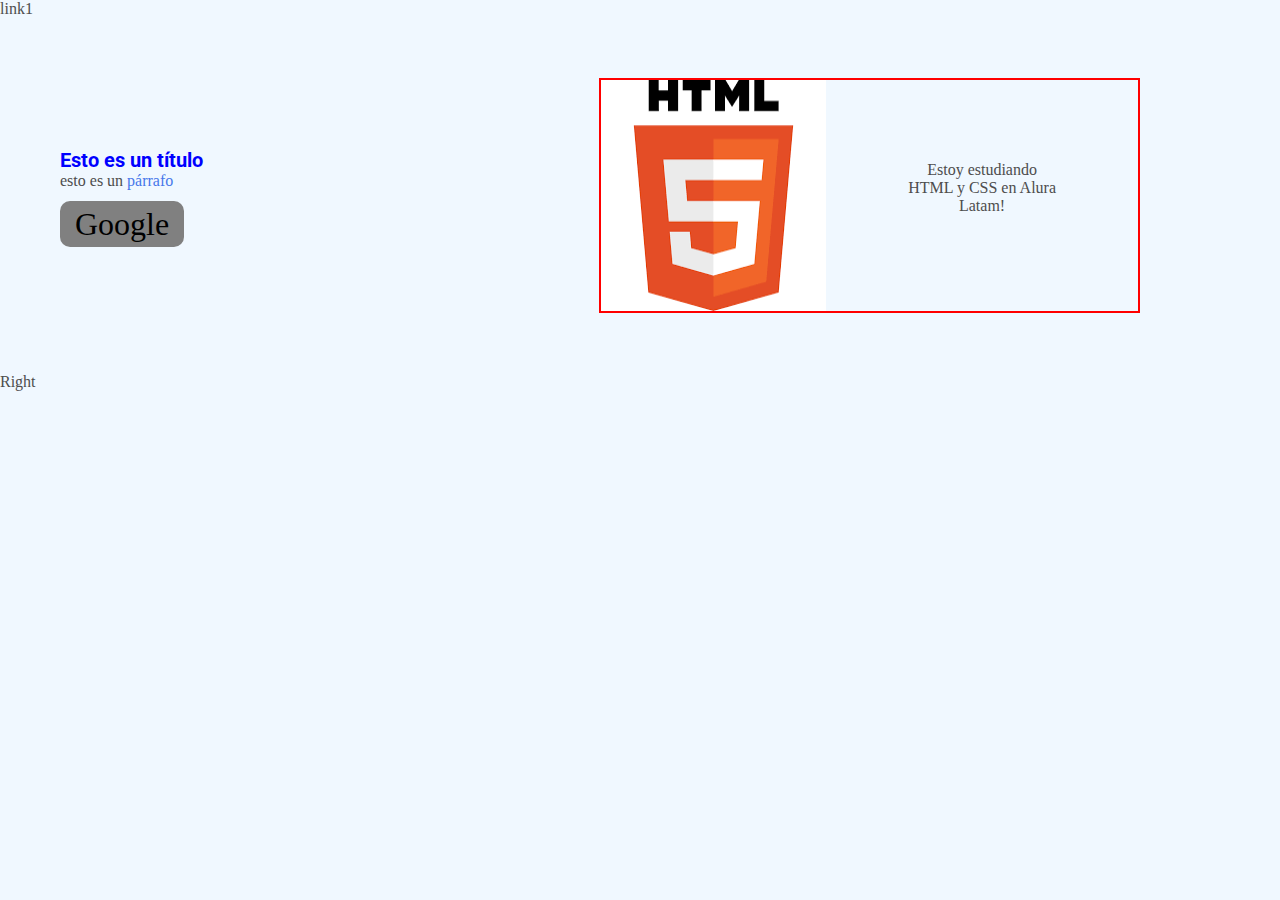
<file: Curso4_HTML-CSS_1/index.html>
<!DOCTYPE html>
<html lang="es-mx">
<head>
    <meta charset="UTF-8"> 
    <meta name="viewport" content="width=device-width, initial-scale=1.0">

    <title> Basic things </title>
    <link rel="stylesheet" href="./style.css">
</head>

<body>
    <header> <nav> <a> link1 </a> </nav></header> <!--! Hacerlo bonito en css -->
    <main> 

        <section>

            <h1>    Esto es un título </h1>

            <p> esto es un <span> párrafo </span> </p>

            
            <div class="enlace_contenedor">
                <a class="enlace" href="www.google.com"> Google</a>
            </div>

        </section>
            <div class="div1">
            <img src="./archivos/html-5.webp" alt="Imagen de HTML5">

        <section class="alura">
                <p>Estoy estudiando HTML y CSS en Alura Latam!</p>
        </section>  
    </div>
</main>

</body>

<footer>  Right </footer>

</html>
</file>
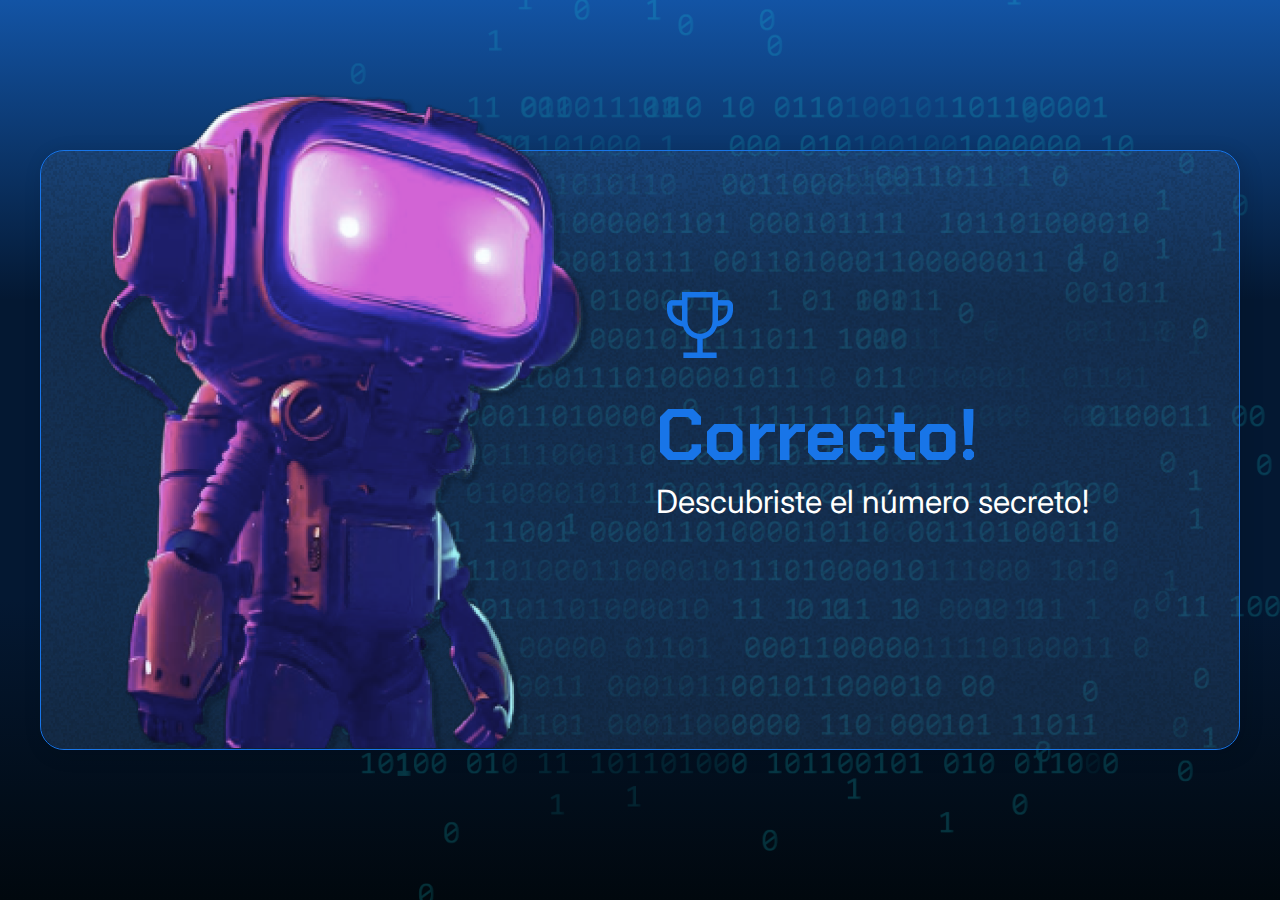
<file: Curso1_Sumergete_en_JS/Clase5_Desafio/index.html>
<!DOCTYPE html>
<html lang="en">

<head>
    <meta charset="UTF-8">
    <meta name="viewport" content="width=device-width, initial-scale=1.0">
    <link rel="preconnect" href="https://fonts.googleapis.com">
    <link rel="preconnect" href="https://fonts.gstatic.com" crossorigin>
    <link href="https://fonts.googleapis.com/css2?family=Chakra+Petch:wght@700&family=Inter:wght@400;700&display=swap"
        rel="stylesheet">
    <link rel="stylesheet" href="style.css">
    <title>JS Game</title>
</head>

<body>
    <div class="container">
        <div class="container__contenido">
            <img src="./img/robot.png" alt="Robot" class="container__imagen-robot" />
            <div class="container__informaciones">
                <img src="./img/trophy.png" alt="Icono de trofeo" />
                 <div class="container__texto">
                    <h1><span class="container__texto-azul">Correcto!</span></h1>
                    <h2>Descubriste el número secreto!</h2>
                </div>
            </div>
        </div>
    </div>
    <script src="app.js"></script>
</body>
</html>
</file>
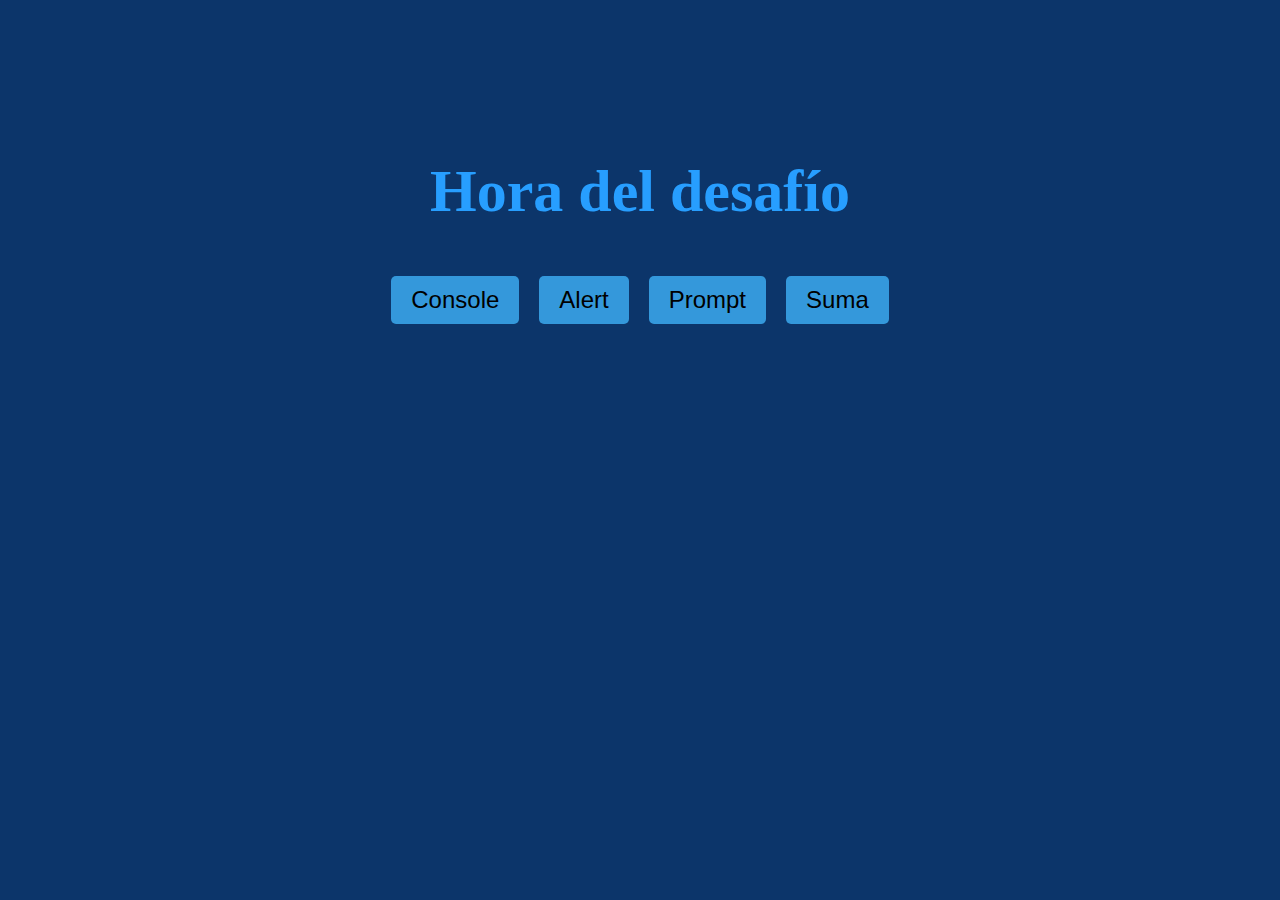
<file: Curso2_Listas_y_Funciones/Clase2_Funciones_DESAFIOS/js-curso-2/index.html>
<!DOCTYPE html>
<html lang="en">
<head>
    <meta charset="UTF-8">
    <meta name="viewport" content="width=device-width, initial-scale=1.0">
    <link rel="stylesheet" href="style.css">
    <title>Document</title>
</head>
<body>
    <header>
        <h1></h1>
    </header>
    <main class="container">
        <button onclick="mensaje_console();" class="button">Console</button>
        <button onclick="mensaje_alert();" class="button">Alert</button>
        <button onclick="mensaje_prompt();" class="button">Prompt</button>
        <button onclick="mensaje_suma();" class="button">Suma</button>
    </main>

    <script src="./app.js"></script>
</body>
</html>
</file>
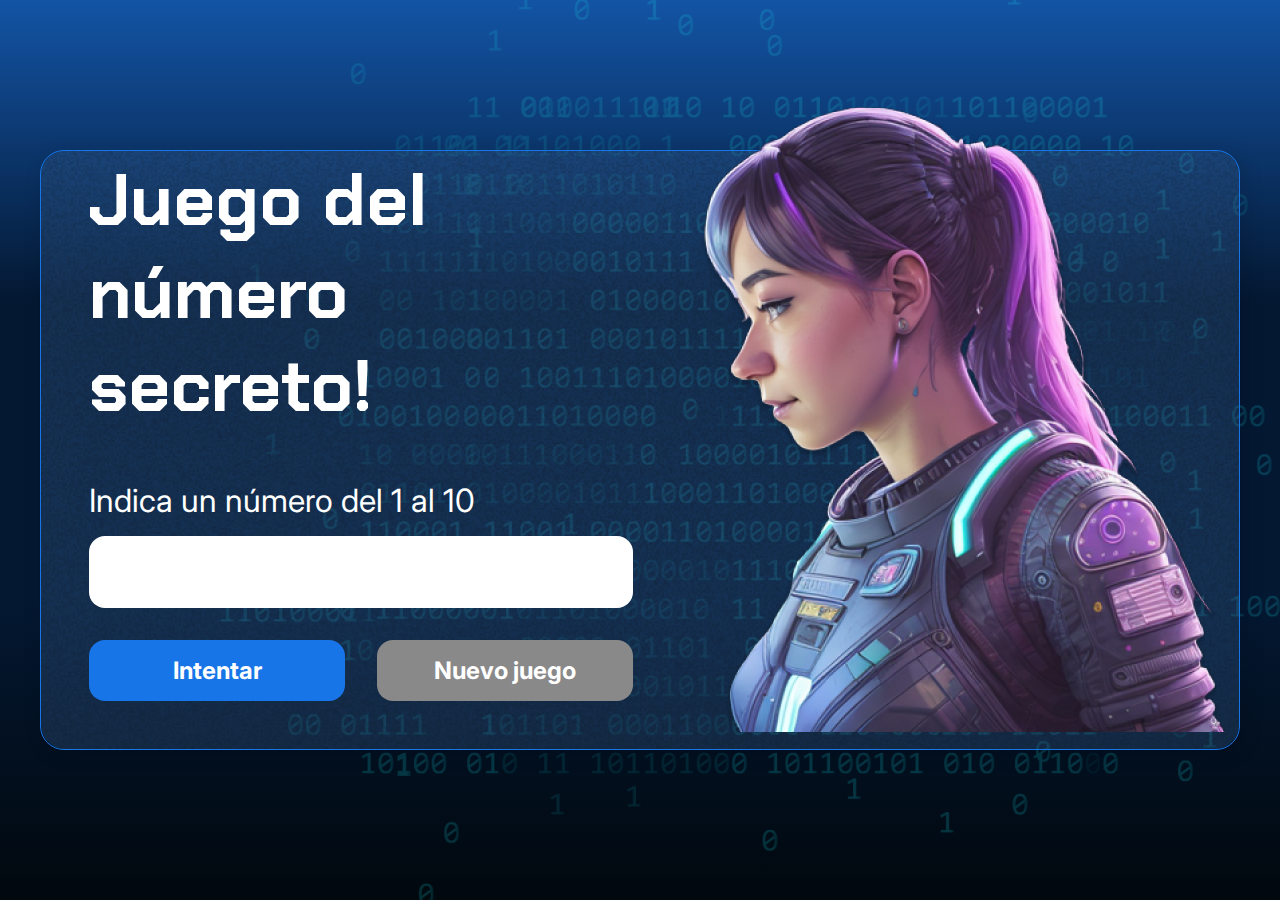
<file: Curso2_Listas_y_Funciones/Clase5_Publicando_El_proyecto_DESAFIO/2035-logica-programacion-2-Aula5/2035-logica-programacion-2-Aula5/index.html>
<!DOCTYPE html>
<html lang="pt-br">

<head>
    <meta charset="UTF-8">
    <meta name="viewport" content="width=device-width, initial-scale=1.0">
    <link rel="preconnect" href="https://fonts.googleapis.com">
    <link rel="preconnect" href="https://fonts.gstatic.com" crossorigin>
    <link href="https://fonts.googleapis.com/css2?family=Chakra+Petch:wght@700&family=Inter:wght@400;700&display=swap"
        rel="stylesheet">
    <link rel="stylesheet" href="style.css">
    <title>JS Game</title>
</head>

<body>

    <div class="container">
        <div class="container__contenido">
            <div class="container__informaciones">
                <div class="container__texto">
                    <h1></h1>
                    <p class="texto__parrafo"></p>
                </div>
                <input type="number" id="valorUsuario" min="1" max="10" class="container__input">
                <div class="chute container__botones">
                    <button onclick="verificarIntento();" class="container__boton">Intentar</button>
                    <button onclick="reiniciarJuego();" class="container__boton" id="reiniciar" disabled>Nuevo juego</button>
                </div>
            </div>
            <img src="./img/ia.png" alt="Una persona mirando a la izquierda" class="container__imagen-persona" />
        </div>
    </div>



    <script src="app.js"></script>

</body>

</html>
</file>
<file: Curso1_Sumergete_en_JS/Clase5_Desafio/style.css>
* {
    box-sizing: border-box;
    margin: 0;
    padding: 0;
    color: white;
}

body {
    background: linear-gradient(#1354A5 0%, #041832 33.33%, #041832 66.67%, #01080E 100%);
    height: 100vh;
    display: flex;
    align-items: center;
    justify-content: center;
}


body::before {
    background-image: url("img/code.png");
    background-repeat: no-repeat;
    background-position: right;
    content: "";
    display: block;
    position: absolute;
    width: 100%;
    height: 100%;
    opacity: 0.4;
}

.container {
    width: 1200px;
    height: 600px;
    display: flex;
    align-items: center;
    justify-content: space-between;
    border-radius: 24px;
    border: 1px solid #1875E8;
    box-shadow: 4px 4px 20px 0px rgba(1, 8, 14, 0.15);
    background-image: url("img/Ruido.png");
    background-size: 100% 100%;
    position: relative;
}

.container__contenido {
    display: flex;
    align-items: center;
    position: absolute;
    bottom: 0;
}

.container__informaciones {
    flex: 1;
    padding: 20px;
}

.container__boton {
    border-radius: 16px;
    background: #1875E8;
    padding: 16px 24px;
    width: 100%;
    font-size: 24px;
    font-weight: 700;
    border: none;
    margin-top: 16px;
}

.container__texto {
    margin: 16px 0 16px 0;
}

.container__texto-azul {
    color: #1875E8;
}

h1 {
    font-family: 'Chakra Petch', sans-serif;
    font-size: 72px;
}

h2,
p,
button {
    font-family: 'Inter', sans-serif;
}

h2 {
    font-size: 32px;
    font-weight: 400;
}
</file>
<file: Curso2_Listas_y_Funciones/Clase2_Funciones_DESAFIOS/js-curso-2/style.css>
header {
  text-align: center;
  font-size: 30px;
  color: #279EFF;
}

main, html {
  margin: 0;
  padding: 0;
  height: 50%;
  display: flex;
  justify-content: center;
  align-items: center;
  background-color: #0C356A;
}

.container {
  text-align: center;
  color: #279EFF;
}

.button {
  padding: 10px 20px;
  margin: 10px;
  font-size: 24px;
  border: none;
  background-color: #3498db;
  cursor: pointer;
  border-radius: 5px;
}

.button:hover {
  background-color: #2980b9;
}
</file>
<file: Curso2_Listas_y_Funciones/Clase5_Publicando_El_proyecto_DESAFIO/2035-logica-programacion-2-Aula5/2035-logica-programacion-2-Aula5/style.css>
* {
    box-sizing: border-box;
    margin: 0;
    padding: 0;
    color: white;
}

body {
    background: linear-gradient(#1354A5 0%, #041832 33.33%, #041832 66.67%, #01080E 100%);
    height: 100vh;
    display: flex;
    align-items: center;
    justify-content: center;
}


body::before {
    background-image: url("img/code.png");
    background-repeat: no-repeat;
    background-position: right;
    content: "";
    display: block;
    position: absolute;
    width: 100%;
    height: 100%;
    opacity: 0.4;
}

.container {
    width: 1200px;
    height: 600px;
    display: flex;
    align-items: center;
    justify-content: space-between;
    border-radius: 24px;
    border: 1px solid #1875E8;
    box-shadow: 4px 4px 20px 0px rgba(1, 8, 14, 0.15);
    background-image: url("img/Ruido.png");
    background-size: 100% 100%;
    position: relative;
}


.container__contenido {
    display: flex;
    align-items: center;
    position: absolute;
    bottom: 0;
}

.container__informaciones {
    flex: 1;
    padding: 3rem;
}

.container__boton {
    border-radius: 16px;
    background: #1875E8;
    padding: 16px 24px;
    width: 100%;
    font-size: 24px;
    font-weight: 700;
    border: none;
    margin-top: 2rem;
}

.container__boton:disabled {
    background: #898989;
}

.container__texto {
    margin: 16px 0 16px 0;
}

.container__texto-azul {
    color: #1875E8;
}

.container__input {
    width: 100%;
    height: 72px;
    border-radius: 16px;
    background-color: #FFF;
    border: none;
    color: #1875E8;
    padding: 2rem;
    font-size: 24px;
    font-weight: 700;
    font-family: 'Inter', sans-serif;
}

.container__botones {
    display: flex;
    gap: 2em;
}

h1 {
    font-family: 'Chakra Petch', sans-serif;
    font-size: 72px;
    padding-bottom: 3rem;
}

p,
button {
    font-family: 'Inter', sans-serif;
}

.texto__parrafo {
    font-size: 32px;
    font-weight: 400;
}
</file>
<file: Curso4_HTML-CSS_1/style.css>
@import url('https://fonts.googleapis.com/css2?family=Roboto&display=swap');


:root{
    --main-color:aliceblue;
}


*{
    padding:0;
    margin:0;   /* Reset CSS */
}


body{
    width: 1200px;
    background-color: var(--main-color);
    color:rgb(77, 77, 77);
    height:100vh; /* full -> vh= viewport*/
    box-sizing:border-box; /* permite que child no sea más grande que parent */
}

span{
    color:rgb(70, 119, 234);
}

main{
    display: flex;
    align-items: center;
    margin:5%;
    justify-content: space-between;
    gap: 100px 50px;
}

h1 {
    font-size: 20px;
    font-family: 'Roboto', sans-serif;
    color: blue; 
}

.enlace {
    text-decoration: none;
    background-color: grey;
    border-radius: 10px;
    padding:5px 15px; /*alto-ancho*/
    width: 100px;
    height: 30px;
    align-items: center;
    color:black;
    font-size: 2rem;
}

p{
    padding-bottom: 1rem;
}

.alura{
    border-style: inline;    
    border-color:rgb(255, 160, 160);  
    margin: 10%;    
    display: flex; 
    text-align: center;
    padding:5%;
    border-width: 1rem; /* * NOTE - 1em = 30px (BASE NAV.) ; */
}

/* ? 1rem = 16px
? 2rem = 32px
? 0.5rem = 8px    ->>> TAMAÑO / 16 = X rem =) */   

p:hover{
    color:greenyellow;
    padding:3%;
    cursor: help; /*?   Cambia estilo del cursor */
}

/*todo: a footer and a header style*/

@media (max-width:480px) { /* ?  Media querys , ayuda a cambiar objetos cuando e.g la pantalla es celular. */
    .div1{
        flex-direction: column;
        background-color: aqua !important;   /*REVIEW - 800px tablets*/
    }
}



.div1 {
    display: flex;
    background-color: transparent; 
    border:2px solid red;
}
</file>
